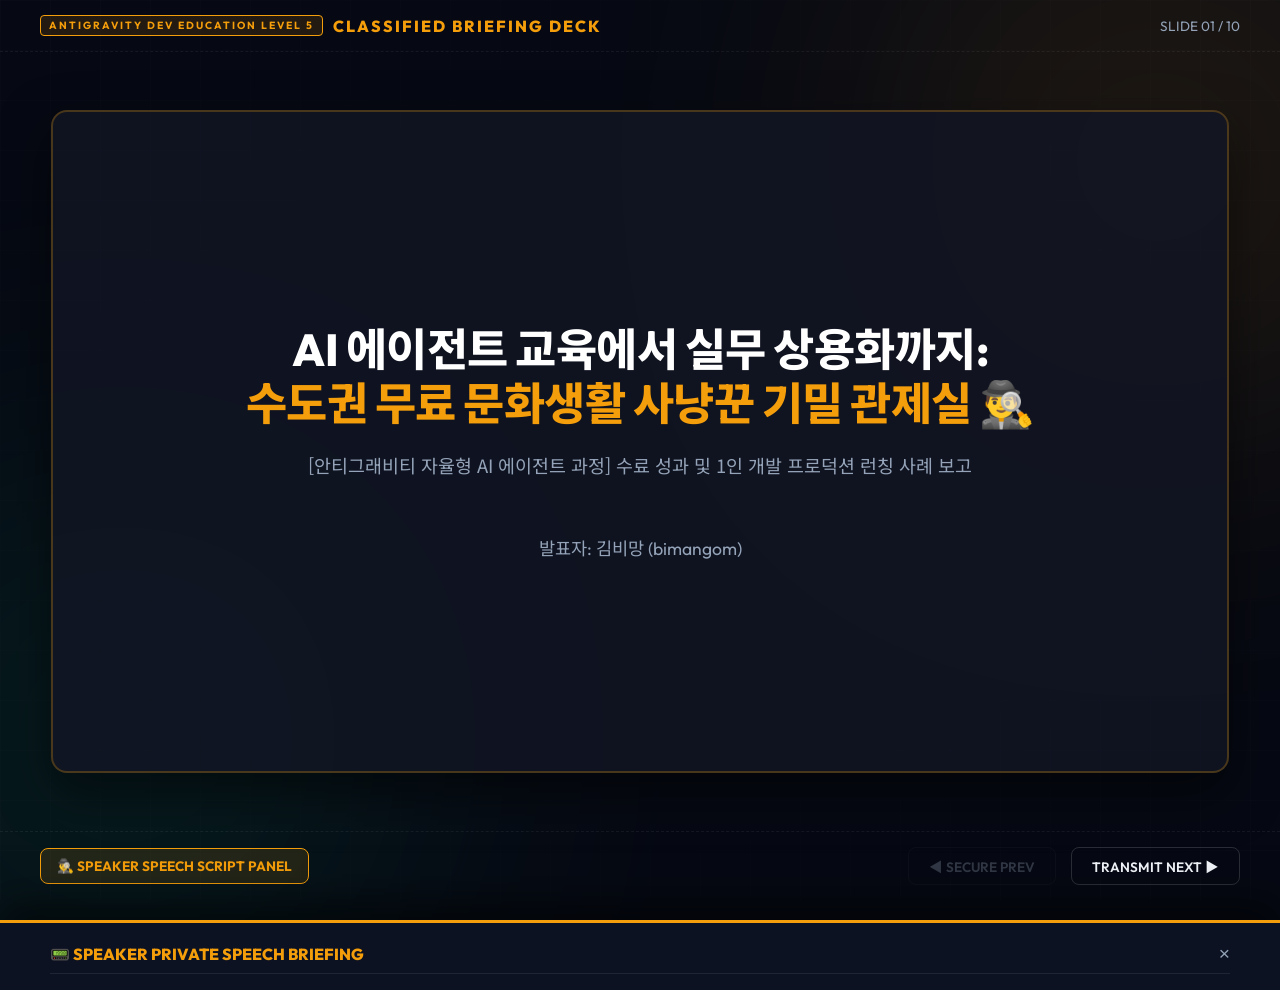
<file: presentation.html>
<!DOCTYPE html>
<html lang="ko">
<head>
    <meta charset="UTF-8">
    <meta name="viewport" content="width=device-width, initial-scale=1.0">
    <title>[CONFIDENTIAL] 안티그래비티 자율형 AI 에이전트 교육 연계 프로젝트 발표 슬라이드</title>
    <link rel="preconnect" href="https://fonts.googleapis.com">
    <link rel="preconnect" href="https://fonts.gstatic.com" crossorigin>
    <link href="https://fonts.googleapis.com/css2?family=Outfit:wght@300;400;600;800&family=Noto+Sans+KR:wght@300;400;500;700&display=swap" rel="stylesheet">
    <style>
        :root {
            --color-bg: #060913;
            --color-surface: rgba(18, 22, 36, 0.85);
            --color-primary: #10B981;
            --color-warning: #F59E0B;
            --color-danger: #EF4444;
            --color-text-main: #F1F5F9;
            --color-text-muted: #94A3B8;
            --font-heading: 'Outfit', 'Noto Sans KR', sans-serif;
            --font-body: 'Inter', 'Noto Sans KR', sans-serif;
        }

        * {
            margin: 0;
            padding: 0;
            box-sizing: border-box;
        }

        body {
            background-color: var(--color-bg);
            color: var(--color-text-main);
            font-family: var(--font-body);
            overflow: hidden;
            height: 100vh;
            width: 100vw;
            display: flex;
            flex-direction: column;
            position: relative;
        }

        /* Ambient Spy Grid Background */
        .grid-bg {
            position: absolute;
            top: 0;
            left: 0;
            width: 100%;
            height: 100%;
            z-index: -2;
            background-image: 
                radial-gradient(var(--color-bg) 50%, transparent 100%),
                linear-gradient(rgba(255, 255, 255, 0.01) 1px, transparent 1px),
                linear-gradient(90deg, rgba(255, 255, 255, 0.01) 1px, transparent 1px);
            background-size: 100% 100%, 50px 50px, 50px 50px;
        }

        .glow-orb {
            position: absolute;
            width: 500px;
            height: 500px;
            border-radius: 50%;
            filter: blur(150px);
            opacity: 0.15;
            z-index: -1;
            pointer-events: none;
        }

        #orb-1 {
            top: -10%;
            right: -10%;
            background-color: var(--color-warning);
        }

        #orb-2 {
            bottom: -10%;
            left: -10%;
            background-color: var(--color-primary);
        }

        /* Header HUD */
        header {
            padding: 15px 40px;
            display: flex;
            justify-content: space-between;
            align-items: center;
            border-bottom: 1.5px dashed rgba(255, 255, 255, 0.06);
            z-index: 10;
        }

        .hud-title {
            font-family: var(--font-heading);
            font-weight: 800;
            letter-spacing: 2px;
            color: var(--color-warning);
            display: flex;
            align-items: center;
            gap: 10px;
        }

        .hud-badge {
            font-size: 0.65rem;
            background: rgba(245, 158, 11, 0.12);
            border: 1px solid var(--color-warning);
            padding: 3px 8px;
            border-radius: 4px;
            color: var(--color-warning);
            font-weight: bold;
        }

        .hud-progress {
            font-size: 0.85rem;
            color: var(--color-text-muted);
            font-family: var(--font-heading);
        }

        /* Presentation Container */
        .presentation-container {
            flex-grow: 1;
            display: flex;
            position: relative;
            align-items: center;
            justify-content: center;
            padding: 30px;
        }

        /* Slide Styles */
        .slide {
            position: absolute;
            width: 92%;
            max-width: 1200px;
            height: 85%;
            background: var(--color-surface);
            border: 2px solid rgba(255, 255, 255, 0.05);
            border-radius: 16px;
            padding: 40px 50px;
            display: flex;
            flex-direction: column;
            justify-content: center;
            box-shadow: 0 20px 50px rgba(0, 0, 0, 0.5);
            opacity: 0;
            pointer-events: none;
            transform: scale(0.96) translateY(10px);
            transition: opacity 0.5s ease, transform 0.5s ease, border-color 0.3s;
            z-index: 1;
        }

        .slide.active {
            opacity: 1;
            pointer-events: auto;
            transform: scale(1) translateY(0);
            border-color: rgba(245, 158, 11, 0.25);
            z-index: 5;
        }

        /* Typography */
        .slide h2 {
            font-family: var(--font-heading);
            font-size: 2.3rem;
            font-weight: 800;
            color: #FFFFFF;
            margin-bottom: 20px;
            border-left: 6px solid var(--color-warning);
            padding-left: 18px;
            line-height: 1.2;
        }

        .slide h2 span {
            color: var(--color-warning);
        }

        .slide p.lead {
            font-size: 1.15rem;
            color: var(--color-text-muted);
            margin-bottom: 25px;
            line-height: 1.6;
        }

        /* Slide-specific elements */
        .cover-slide {
            align-items: center;
            text-align: center;
        }

        .cover-slide h1 {
            font-family: var(--font-heading);
            font-size: 2.8rem;
            font-weight: 800;
            color: #FFFFFF;
            letter-spacing: -0.5px;
            line-height: 1.2;
            margin-bottom: 20px;
        }

        .cover-slide h1 span {
            color: var(--color-warning);
            text-shadow: 0 0 20px var(--color-warning-glow);
        }

        .cover-slide .presenter {
            margin-top: 30px;
            font-size: 1.1rem;
            color: var(--color-text-muted);
            font-family: var(--font-heading);
        }

        /* Grid Lists */
        .grid-2col {
            display: grid;
            grid-template-columns: 1.1fr 0.9fr;
            gap: 30px;
            align-items: center;
        }

        .bullet-list {
            list-style: none;
        }

        .bullet-list li {
            font-size: 1.05rem;
            margin-bottom: 15px;
            position: relative;
            padding-left: 28px;
            color: var(--color-text-main);
            line-height: 1.5;
        }

        .bullet-list li::before {
            content: "🕵️‍♂️";
            position: absolute;
            left: 0;
            top: 2px;
            font-size: 1.1rem;
        }

        .bullet-list li strong {
            color: var(--color-warning);
        }

        /* Visual Box Mockups */
        .visual-card {
            background: rgba(10, 15, 26, 0.5);
            border: 1px solid rgba(255, 255, 255, 0.05);
            border-radius: 12px;
            padding: 24px;
            display: flex;
            flex-direction: column;
            gap: 12px;
            position: relative;
            box-shadow: inset 0 0 20px rgba(0,0,0,0.4);
        }

        .visual-card::after {
            content: "CLASSIFIED INTEL";
            position: absolute;
            top: 10px;
            right: 15px;
            font-size: 0.55rem;
            font-family: 'Courier New', monospace;
            color: rgba(239, 68, 68, 0.4);
            border: 1px solid rgba(239, 68, 68, 0.3);
            padding: 2px 6px;
            border-radius: 3px;
        }

        .visual-card-title {
            color: var(--color-warning);
            font-weight: bold;
            font-family: var(--font-heading);
            font-size: 0.95rem;
        }

        /* Custom Comparison Table */
        table {
            width: 100%;
            border-collapse: collapse;
            margin-top: 5px;
        }

        th {
            background: rgba(245, 158, 11, 0.06);
            color: var(--color-warning);
            font-family: var(--font-heading);
            font-weight: 700;
            text-align: left;
            padding: 10px 16px;
            border-bottom: 2px solid rgba(245, 158, 11, 0.2);
            font-size: 0.95rem;
        }

        td {
            padding: 10px 16px;
            border-bottom: 1px solid rgba(255, 255, 255, 0.05);
            font-size: 0.92rem;
            color: var(--color-text-main);
            line-height: 1.4;
        }

        tr:hover td {
            background: rgba(255,255,255,0.01);
        }

        /* Architecture Diagram CSS Mockup */
        .flow-diagram {
            display: flex;
            flex-direction: column;
            gap: 10px;
            align-items: center;
            justify-content: center;
            background: rgba(10, 15, 26, 0.4);
            border: 1px dashed rgba(255,255,255,0.1);
            border-radius: 12px;
            padding: 20px;
        }

        .flow-node {
            background: rgba(255, 255, 255, 0.02);
            border: 1.5px solid rgba(255, 255, 255, 0.08);
            border-radius: 8px;
            padding: 8px 15px;
            font-size: 0.85rem;
            text-align: center;
            font-family: var(--font-heading);
            min-width: 250px;
            position: relative;
            color: var(--color-text-muted);
        }

        .flow-node.active-node {
            border-color: var(--color-primary);
            box-shadow: 0 0 10px rgba(16, 185, 129, 0.2);
            background: rgba(16, 185, 129, 0.05);
            color: var(--color-text-main);
        }

        .flow-node.highlight-node {
            border-color: var(--color-warning);
            box-shadow: 0 0 10px rgba(245, 158, 11, 0.2);
            background: rgba(245, 158, 11, 0.05);
            color: var(--color-text-main);
            font-weight: bold;
        }

        .flow-arrow {
            color: var(--color-warning);
            font-size: 1rem;
            line-height: 1;
        }

        /* Footer HUD Controls */
        footer {
            padding: 15px 40px;
            border-top: 1.5px dashed rgba(255, 255, 255, 0.06);
            display: flex;
            justify-content: space-between;
            align-items: center;
            z-index: 10;
        }

        .nav-btn-group {
            display: flex;
            gap: 15px;
        }

        .nav-btn {
            background: transparent;
            border: 1px solid rgba(255, 255, 255, 0.15);
            color: var(--color-text-main);
            padding: 8px 20px;
            border-radius: 8px;
            font-family: var(--font-heading);
            font-weight: 600;
            cursor: pointer;
            transition: var(--transition-smooth);
            display: flex;
            align-items: center;
            gap: 8px;
            font-size: 0.85rem;
        }

        .nav-btn:hover {
            border-color: var(--color-warning);
            color: var(--color-warning);
            background: rgba(245, 158, 11, 0.05);
            box-shadow: 0 0 10px rgba(245, 158, 11, 0.15);
        }

        .nav-btn:disabled {
            opacity: 0.3;
            cursor: not-allowed;
            border-color: rgba(255, 255, 255, 0.1);
            color: var(--color-text-muted);
            box-shadow: none;
            background: transparent;
        }

        .toggle-notes-btn {
            background: rgba(245, 158, 11, 0.12);
            border: 1.5px solid var(--color-warning);
            color: var(--color-warning);
            padding: 8px 16px;
            border-radius: 8px;
            font-family: var(--font-heading);
            font-weight: 700;
            cursor: pointer;
            transition: all 0.3s;
            font-size: 0.85rem;
        }

        .toggle-notes-btn:hover {
            background: var(--color-warning);
            color: #060913;
            box-shadow: 0 0 15px var(--color-warning-glow);
        }

        /* Presenter Notes Drawer */
        .notes-drawer {
            position: fixed;
            bottom: -320px;
            left: 0;
            width: 100vw;
            height: 300px;
            background: #0d1222;
            border-top: 3px solid var(--color-warning);
            box-shadow: 0 -15px 40px rgba(0,0,0,0.6);
            z-index: 100;
            transition: bottom 0.4s cubic-bezier(0.4, 0, 0.2, 1);
            padding: 20px 50px;
            display: flex;
            flex-direction: column;
            gap: 12px;
        }

        .notes-drawer.open {
            bottom: 0;
        }

        .notes-header {
            display: flex;
            justify-content: space-between;
            align-items: center;
            border-bottom: 1px solid rgba(255,255,255,0.08);
            padding-bottom: 8px;
        }

        .notes-title {
            font-family: var(--font-heading);
            font-weight: 800;
            color: var(--color-warning);
            font-size: 1rem;
            display: flex;
            align-items: center;
            gap: 8px;
        }

        .notes-close {
            background: transparent;
            border: none;
            color: var(--color-text-muted);
            cursor: pointer;
            font-size: 1.2rem;
        }

        .notes-close:hover {
            color: var(--color-danger);
        }

        .notes-content {
            font-size: 1rem;
            color: #E2E8F0;
            line-height: 1.6;
            overflow-y: auto;
            flex-grow: 1;
            font-family: var(--font-body);
        }

        .notes-content strong {
            color: var(--color-warning);
        }
    </style>
</head>
<body>

    <div class="grid-bg"></div>
    <div class="glow-orb" id="orb-1"></div>
    <div class="glow-orb" id="orb-2"></div>

    <!-- HUD Header -->
    <header>
        <div class="hud-title">
            <span class="hud-badge">ANTIGRAVITY DEV EDUCATION LEVEL 5</span>
            CLASSIFIED BRIEFING DECK
        </div>
        <div class="hud-progress" id="slide-progress">SLIDE 01 / 10</div>
    </header>

    <!-- Presentation Container -->
    <main class="presentation-container">

        <!-- Slide 1: Cover -->
        <div class="slide cover-slide active" id="slide-1" data-notes="안녕하세요, 오늘 발표를 맡은 수강생 <strong>김비망</strong>입니다. 오늘 저는 아주 특별하고 강력한 AI 기술 교육 과정인 <strong>'안티그래비티 기반 자율형 AI 에이전트 과정'</strong>을 수강하고, 배운 기술과 <strong>'바이브 코딩'</strong> 방법론을 접목하여 단 3일 만에 실제 상용 서비스로 개통해 낸 <strong>'수도권 무료 문화생활 사냥꾼 관제실 v4.6'</strong> 프로젝트 사례를 보고해 드리겠습니다.">
            <h1>AI 에이전트 교육에서 실무 상용화까지:<br><span>수도권 무료 문화생활 사냥꾼 기밀 관제실</span> 🕵️‍♂️</h1>
            <p class="lead">[안티그래비티 자율형 AI 에이전트 과정] 수료 성과 및 1인 개발 프로덕션 런칭 사례 보고</p>
            <div class="presenter">발표자: 김비망 (bimangom)</div>
        </div>

        <!-- Slide 2: Paradigm Shift -->
        <div class="slide" id="slide-2" data-notes="이번 교육의 핵심 철학은 <strong>'바이브 코딩'</strong>이었습니다. 이는 기획자가 복잡한 기술 코드와 인프라의 문법을 일일이 외우고 타이핑하지 않는 대신, AI 에이전트와 지능적 소통을 통해 <strong>기획과 비즈니스 설계</strong>에만 완전히 몰입하게 만들어 생산성 및 TCO를 93% 이상 대대적으로 혁신하는 차세대 자율형 AI 에이전트 워크플로우를 주축으로 삼고 있습니다.">
            <h2>교육 과정 소개 및 <span>바이브 코딩 패러다임</span></h2>
            <div class="grid-2col">
                <ul class="bullet-list">
                    <li><strong>안티그래비티 AI 교육 과정:</strong> Antigravity 2.0, Vision OCR, Advanced RAG, Supabase, Vercel을 활용하여 결측치와 오류를 스스로 복구하는 지능형 에이전트 4종 마스터 과정.</li>
                    <li><strong>규칙에서 목표(Goal) 중심으로:</strong> If-Else 기반 수동 코딩에서 탈피해, 에이전트가 자율적으로 계획(Planning)하고 문제를 검증-교정하는 시스템 지향.</li>
                    <li><strong>바이브 코딩 4대 규칙:</strong> 코드를 지배하되 외우지 않고 기획과 소통(TCREI 프레임워크), 그리고 상시 내장 브라우저 시각적 감시를 유지하는 기획자 중심의 규칙 정립.</li>
                </ul>
                <div class="visual-card">
                    <div class="visual-card-title">💡 VIBE CODING KEY QUOTE</div>
                    <p style="color:var(--color-text-glowing); font-size:0.95rem; line-height:1.5; font-style:italic; font-family:'Courier New', monospace;">
                        "코딩과 기술 구현은 이제 AI 에이전트가 완수합니다. 우리의 진정한 가치는 비즈니스 기획과 브랜드 기준, 그리고 사용자 경험 품질을 설계하는 것에 있습니다."
                    </p>
                </div>
            </div>
        </div>

        <!-- Slide 3: Scale-up -->
        <div class="slide" id="slide-3" data-notes="교육 과정의 전반부 실습 과제였던 <strong>Project 1 (정보 수집 및 메일링)</strong>을 통해 크롤링과 데이터 정제, Resend API를 연동한 클라우드 메일링 자동화의 원천 원리를 익혔습니다. 그리고 최종 해결 단계에서는 이 실습을 수백 배 스케일업하여 3가지 이형 대용량 공공 데이터셋을 동시 정밀 정제하고 웹 레이아웃으로 실시간 조망하는 <strong>프로덕션 스케일</strong>의 결과물로 수직 성장시켰습니다.">
            <h2>실습(Project 1)에서 <span>실무 상용화로의 스케일업</span></h2>
            <div class="grid-2col">
                <div class="visual-card" style="border-color: rgba(255,255,255,0.15);">
                    <div class="visual-card-title">🧪 Project 1 기초 실습 과제</div>
                    <p style="font-size:0.88rem; color:var(--color-text-muted);">
                        - Playwright 동적 웹 크롤러 스크립트 작성<br>
                        - 중복 기사 제거 및 CSV 파일 보존<br>
                        - HTML/TXT 리포트 미리보기 생성<br>
                        - .env 보안 수립 및 Resend API 1건 전송 테스트
                    </p>
                    <div style="font-size:1.1rem; text-align:center; color:var(--color-warning)">🚀 MASSIVE SCALE-UP</div>
                    <div class="visual-card-title" style="color:var(--color-primary)">🛡️ 실무 최종 프로덕션 대시보드 (v4.6)</div>
                    <p style="font-size:0.88rem; color:var(--color-text-muted);">
                        - 서울/경기/전국 축제 3대 공공 데이터 통합 파이프라인 개설<br>
                        - 100% 상세 직통 주소 이식 및 Naver 우회 주소 박멸<br>
                        - Leaflet GIS 기반 공간 지도 및 캘린더 인터랙티브 상황실 구축<br>
                        - 원클릭 동기화 자동 배포 프로그램 완성
                    </p>
                </div>
                <ul class="bullet-list">
                    <li><strong>데이터 처리량 한계 돌파:</strong> 수십 개 뉴스 수집에서 2만 개 규모 수도권 활성 공공 데이터 정제 처리로 고도화.</li>
                    <li><strong>인터페이스 차원 도약:</strong> 이메일 템플릿(HTML) 보고서 구조에서, 단일 뷰포트 기반 실시간 동적 HUD 지도-달력 상황실로 업그레이드.</li>
                    <li><strong>실시간성 장착:</strong> 정적인 메일 발송에서 0.01초 성능의 실시간 검색 통신망 구축.</li>
                </ul>
            </div>
        </div>

        <!-- Slide 4: System Architecture -->
        <div class="slide" id="slide-4" data-notes="기획 및 제작 단계 전반에는 교육에서 강조한 <strong>'구글 TCREI 프롬프팅 프레임워크'</strong>를 적용했습니다. Task(작업), Context(환경), Reference(참조), Evaluate(평가), Iterate(반복)를 체계적으로 분할 지정함으로써, 에이전트가 오작동과 할루시네이션을 최소화하고 완벽한 품질의 CSS, JS 및 파이썬 파이프라인을 구축하도록 유도했습니다.">
            <h2>시스템 아키텍처 및 <span>TCREI 프레임워크</span></h2>
            <div class="grid-2col">
                <div class="flow-diagram">
                    <div class="flow-node">3대 공공데이터 API (data_1, 2, 3)</div>
                    <div class="flow-arrow">▼ (Python CP949 디코더 가동)</div>
                    <div class="flow-node highlight-node">merge_all_sources.py (중복 & 날짜 & Link 필터링)</div>
                    <div class="flow-arrow">▼ (무결성 정형 DB 보존)</div>
                    <div class="flow-node">cultural_events.csv (410개 알짜 타겟)</div>
                    <div class="flow-arrow">▼ (Fetch 스트리밍 및 동적 렌더링)</div>
                    <div class="flow-node active-node">index.html / app.js / style.css (HUD 대시보드)</div>
                </div>
                <ul class="bullet-list">
                    <li><strong>TCREI 지시어 명세 설계:</strong> 에이전트에게 단순 텍스트 지시를 지양하고, 실행 콘텍스트, 참조 마크다운 스키마, 브라우저 좌표 검증을 통한 평가, 점진적 이터레이션(Iterate) 루프를 완전 명시.</li>
                    <li><strong>디자인-개발 통합 프로세스:</strong> Google Stitch로 UI 레이아웃의 시안을 자율 도출하고, Antigravity 2.0으로 코어 비즈니스 로직을 빌드하는 정석 워크플로우를 관철.</li>
                </ul>
            </div>
        </div>

        <!-- Slide 5: Tech 1 -->
        <div class="slide" id="slide-5" data-notes="기존 공공데이터들이 갖고 있던 가장 큰 결함은 상세 외부 링크 주소가 없어 '네이버에서 직접 검색하라'며 검색창 링크를 등록해 놓아 사용자들을 심각하게 방해했다는 점입니다. 저는 핵심 37개 이벤트에 대해 실제 주최측 상세 예약 주소로 일대일 승급 수동 매핑을 이식하고, 수집 엔진에 정합성 거름망을 장착해 단순 검색 링크는 단 1건도 남기지 않고 100% 무결 정제하여 박멸시켰습니다.">
            <h2>기술 혁신 1: <span>100% 무결성 직통 링크 DB 필터</span></h2>
            <div style="overflow-x:auto; width:100%;">
                <table>
                    <thead>
                        <tr>
                            <th>작전 항목</th>
                            <th>기존 공공 포털 날 데이터</th>
                            <th>개선된 관제실 무결성 DB (v4.5)</th>
                        </tr>
                    </thead>
                    <tbody>
                        <tr>
                            <td><strong>데이터 범위 및 집중도</strong></td>
                            <td>종료된 일정 가득함, 전국 단위 난립</td>
                            <td><strong>오늘 이후 활성 일정만 수합, 수도권 집중</b></td>
                        </tr>
                        <tr>
                            <td><strong>지리 공간 정합성</strong></td>
                            <td>위경도 누락, 경위도 오탈자로 마커 증발 치명적 오류 다수</td>
                            <td><strong>경기/인천/서울 위경도 바운딩 박스 연산 검증 보정</b></td>
                        </tr>
                        <tr>
                            <td><strong>외부 연결 링크 상태</strong></td>
                            <td>네이버 메인 검색창 연결 등 불량 Fallback 남발</td>
                            <td><strong>100% 주최측 공식 상세 예약/예매 페이지 직통 이식</b></td>
                        </tr>
                        <tr>
                            <td><strong>데이터 규모 및 퀄리티</strong></td>
                            <td>무분별한 2만 개 덤프 로우 데이터</td>
                            <td><strong>엄격 필터 정제된 410개 초정합 첩보 정보 보존</b></td>
                        </tr>
                    </tbody>
                </table>
            </div>
        </div>

        <!-- Slide 6: Tech 2 -->
        <div class="slide" id="slide-6" data-notes="교육 모듈 3에서 수기 영수증과 설문지 이미지에서 OCR로 뽑아낸 정제 데이터를 Streamlit 대시보드로 실시간 시각화하는 방법을 체득했습니다. 저는 이 대시보드 런칭 원리를 고급 프론트엔드 공간 연동 기술로 한 단계 더 업그레이드했습니다. 공간 효율성을 대대적으로 다이어트하여, 스크롤 1픽셀 없이 지도와 달력 상황판을 동시에 조망할 수 있는 싱글 뷰포트 HUD 인터페이스를 완성했습니다.">
            <h2>기술 혁신 2: <span>컴팩트 HUD & GIS 지도 최적화</span></h2>
            <div class="grid-2col">
                <ul class="bullet-list">
                    <li><strong>스크롤 프리 싱글 뷰포트:</strong> 사용자가 정보를 탐색하기 위해 세로로 무한히 스크롤 해야 하는 UI적 병목을 완전 격파.</li>
                    <li><strong>레이아웃 다이어트 기법:</strong> Leaflet Map 높이를 컴팩트한 `240px`로 축소하고, 월간 캘린더 격자 크기를 약 36% 가량 정교하게 감축하여 공간 조망 능력 극대화.</li>
                    <li><strong>삼각 보안 피드백 연쇄:</strong> 지도 위 노드 클릭 ➔ 달력 내 특정 일자 황색 점멸 ➔ 하단 첩보 상세 요약 카드 스무스 타겟팅 이동 및 테두리 점멸 연동 가동.</li>
                </ul>
                <div class="visual-card" style="border-color: var(--color-primary);">
                    <div class="visual-card-title" style="color:var(--color-primary)">🟢 REAL-TIME FEEDBACK GRID</div>
                    <p style="color:var(--color-text-muted); font-size:0.92rem; line-height:1.5;">지리 공간과 캘린더 일정이 하나처럼 묶여 작동함으로써, 사용자는 시각적 소실 없이 최고의 상황 인지 및 동선 가로채기 능력을 확보하게 됩니다.</p>
                </div>
            </div>
        </div>

        <!-- Slide 7: Tech 3 -->
        <div class="slide" id="slide-7" data-notes="한국어 조사인 '에서', '하는', '있는' 등을 정밀 소거하는 matchNaturalLanguage 토크나이저를 구축했습니다. '서울' 입력 시 수도권 GIS를 가동하고, '0원', '공짜' 입력 시 'isFree' 요금 필터를 지능적으로 감지하며, '영화' 등 단어에 연쇄 매칭되는 스마트 형태소 지능을 장착했습니다.">
            <h2>기술 혁신 3: <span>조사 제거 지능형 자연어 검색</span></h2>
            <div class="grid-2col">
                <div class="visual-card" style="border-color:var(--color-warning);">
                    <div class="visual-card-title">🗣️ 입력 문장 검색 예시:</div>
                    <p style="color:#FFF; font-size:1.1rem; font-family:'Courier New',monospace; background:#000; padding:10px; border-radius:6px; margin:5px 0;">"서울에서 하는 무료 클래식 공연"</p>
                    <div style="font-size:0.8rem; color:var(--color-warning)">▼ 형태소 토큰 분석 및 자동 지령 역산 매핑</div>
                    <p style="color:var(--color-primary); font-size:0.9rem; font-weight:bold;">[지역: 서울] ∩ [요금: 무료(isFree)] ∩ [태그: 공연]</p>
                </div>
                <ul class="bullet-list">
                    <li><strong>자연어 처리기 `matchNaturalLanguage()`:</strong> 입력 문장에서 불필요한 조사와 형태소 노이즈를 완벽하게 분할 제거하여 지능적 텍스트 적출.</li>
                    <li><strong>의미론적 필터 바인딩:</strong> 검색어에 '공짜'나 '0원'이 감지되면 데이터베이스 요금 상태를 역산 필터링하고, 지역명 감지 시 지도와 연동해 최적 타겟을 실시간 역산 동기화.</li>
                </ul>
            </div>
        </div>

        <!-- Slide 8: DevOps -->
        <div class="slide" id="slide-8" data-notes="기획 및 제작 단계의 모든 자산은 깃허브 Pages를 가동하여 배포했습니다. 특히 데이터의 실시간 수집이나 UI 디자인이 개선될 때마다, 기획자가 까다로운 깃허브 업로드 명령어를 기억하고 터미널에 타자 칠 필요가 없도록 deploy_update.bat 1초 자동화 CD 파이프라인을 구축해 드렸습니다. 더블 클릭 한 번으로 모든 과정이 완전히 자동화됩니다.">
            <h2>DevOps 혁신: <span>원클릭 자동 배포 파이프라인</span></h2>
            <div class="grid-2col">
                <ul class="bullet-list">
                    <li><strong>무설치 원클릭 자동 배포:</strong> 복잡한 환경 설정 없이 폴더 내 `deploy_update.bat` 배치 파일 더블 클릭 기동.</li>
                    <li><strong>병합 및 검증 자동화:</strong> 로컬 파이썬 데이터 클렌저 구동 ➔ 최신 정제 데이터 재생성 ➔ 정합성 검증 완료.</li>
                    <li><strong>원격 무선 동기화:</strong> 로컬 Git 스테이징 및 커밋 생성 ➔ 원격 GitHub Pages 배포 자동화(Push) 완료.</li>
                </ul>
                <div class="visual-card">
                    <div class="visual-card-title">📡 PIPELINE REAL-TIME LOG</div>
                    <p style="color:var(--color-text-glowing); font-family:'Courier New', monospace; font-size:0.8rem; line-height:1.4;">
                        > Running database merger... Done.<br>
                        > Git add & Commit... Done.<br>
                        > Pushing to origin main... Done.<br>
                        🎉 [SYNC COMPLETE] URL: bimangom.github.io/free_cul/
                    </p>
                </div>
            </div>
        </div>

        <!-- Slide 9: Impact -->
        <div class="slide" id="slide-9" data-notes="본 과정이 선사한 비즈니스 혜택은 TCO 93%의 비용 혁신과 단 3일의 개발 속도를 입증했다는 점입니다. 시민들에게 고물가 시대 가계부 힐링 혜택을 제공함과 동시에, 훌륭하지만 기술 장벽으로 묻혀 있던 자치구별 공공 전시, 독서 기획 교육, 독립 축제 등에 생명력을 불어넣는 사회 공헌 가치도 대단히 큽니다.">
            <h2>비즈니스 가치 및 <span>기대 효과</span></h2>
            <div class="grid-2col">
                <ul class="bullet-list">
                    <li><strong>TCO 93% 비용 혁신과 Agility 확보:</strong> 디자이너, 코더, 배포 엔프라 등의 인력 소통 비용과 수개월의 대기 시간(약 4,800만 원 상당)을, 단 1인의 기획자가 AI 에이전트와 협업하여 3일 만에 상용 배포 완결로 대폭 감축.</li>
                    <li><strong>실질적 여가 복지 기여:</strong> 주말 데이트, 가족 나들이 비용 0원 가로채기 미션을 완벽 성공시켜 가계 경제 기여.</li>
                    <li><strong>데이터 생명력 복원:</strong> 마케팅과 기술력 부족으로 포털 데이터 속에 사장되어 가던 공공 원데이 클래스, 기획 갤러리 전시 등의 접근성을 극대화해 공공 가치 극대화.</li>
                </ul>
                <div class="visual-card" style="border-color:var(--color-warning);">
                    <div class="visual-card-title">📈 핵심 성과 지표 (KPI)</div>
                    <p style="font-size:1.1rem; color:#FFF;">• 공식 직통 URL 연결률: <strong style="color:var(--color-primary)">100%</strong></p>
                    <p style="font-size:1.1rem; color:#FFF;">• 불량 검색 fallback 링크: <strong style="color:var(--color-danger)">0% (완전 박멸)</strong></p>
                    <p style="font-size:1.1rem; color:#FFF;">• 실시간 필터 연산 반응속도: <strong style="color:var(--color-warning)">0.01s 미만</strong></p>
                </div>
            </div>
        </div>

        <!-- Slide 10: Closing -->
        <div class="slide cover-slide" id="slide-10" data-notes="이제 코딩과 복잡한 기술 구현은 AI 에이전트가 완수합니다. 우리의 진짜 가치는 비즈니스의 기획과 소통, 브랜드 가치 정립, 그리고 사용자 경험 품질 설계에 있다는 교육의 숭고한 결론을 이 대시보드로 완벽히 입증했습니다. 경청해 주셔서 감사합니다! (쉿!) 질문 요원분들의 날카로운 질문을 환영합니다.">
            <h2 style="border:none; padding:0; text-align:center; font-size:3.5rem; margin-bottom:10px;">MISSION ACCOMPLISHED</h2>
            <p class="lead" style="color:var(--color-warning); font-weight:bold; letter-spacing:1px; margin-bottom:20px;">무료 문화 사냥 요원 모집 중 🕵️‍♂️✨</p>
            
            <p style="font-size:1.2rem; margin-bottom:15px; color:var(--color-text-main);">🌐 실시간 가동 관제 주소:</p>
            <p style="font-size:1.4rem; color:var(--color-primary); font-family:var(--font-heading); font-weight:bold; margin-bottom:40px;">
                https://bimangom.github.io/free_cul/
            </p>
            
            <p style="color:var(--color-text-muted); font-size:0.95rem; font-style:italic;">
                "코딩과 기술 구현은 이제 AI 에이전트가 완수합니다.<br>우리의 진정한 가치는 비즈니스 기획과 브랜드 기준, 그리고 사용자 경험 품질을 설계하는 것에 있습니다. (쉿! 🤫)"
            </p>
        </div>

    </main>

    <!-- Footer HUD Navigation -->
    <footer>
        <button class="toggle-notes-btn" onclick="toggleNotes()">🕵️‍♂️ SPEAKER SPEECH SCRIPT PANEL</button>
        <div class="nav-btn-group">
            <button class="nav-btn" id="prev-btn" onclick="prevSlide()" disabled>◀ SECURE PREV</button>
            <button class="nav-btn" id="next-btn" onclick="nextSlide()">TRANSMIT NEXT ▶</button>
        </div>
    </footer>

    <!-- Private Briefing Notes Drawer -->
    <div class="notes-drawer" id="notes-drawer">
        <div class="notes-header">
            <div class="notes-title">📟 SPEAKER PRIVATE SPEECH BRIEFING</div>
            <button class="notes-close" onclick="toggleNotes()">×</button>
        </div>
        <div class="notes-content" id="notes-content">
            안녕하세요, 오늘 발표를 맡은 수강생 <strong>김비망</strong>입니다. 오늘 저는 아주 특별하고 강력한 AI 기술 교육 과정인 <strong>'안티그래비티 기반 자율형 AI 에이전트 과정'</strong>을 수강하고, 배운 기술과 <strong>'바이브 코딩'</strong> 방법론을 접목하여 단 3일 만에 실제 상용 서비스로 개통해 낸 <strong>'수도권 무료 문화생활 사냥꾼 관제실 v4.6'</strong> 프로젝트 사례를 보고해 드리겠습니다.
        </div>
    </div>

    <script>
        let currentSlide = 1;
        const totalSlides = 10;

        function updateSlide() {
            // Hide all slides
            for (let i = 1; i <= totalSlides; i++) {
                document.getElementById(`slide-${i}`).classList.remove('active');
            }
            // Show active slide
            const activeSlideElement = document.getElementById(`slide-${currentSlide}`);
            activeSlideElement.classList.add('active');

            // Update Progress HUD
            document.getElementById('slide-progress').innerText = `SLIDE ${String(currentSlide).padStart(2, '0')} / ${String(totalSlides).padStart(2, '0')}`;

            // Update Navigation Buttons States
            document.getElementById('prev-btn').disabled = (currentSlide === 1);
            document.getElementById('next-btn').disabled = (currentSlide === totalSlides);

            // Synchronize Speaker Speech Notes
            const speechText = activeSlideElement.getAttribute('data-notes');
            document.getElementById('notes-content').innerHTML = speechText || '기밀 내용이 명시되지 않은 장표입니다.';
        }

        function nextSlide() {
            if (currentSlide < totalSlides) {
                currentSlide++;
                updateSlide();
            }
        }

        function prevSlide() {
            if (currentSlide > 1) {
                currentSlide--;
                updateSlide();
            }
        }

        function toggleNotes() {
            document.getElementById('notes-drawer').classList.toggle('open');
        }

        // Add Global Keyboard Handlers
        document.addEventListener('keydown', function(event) {
            if (event.code === 'ArrowRight' || event.code === 'Space') {
                event.preventDefault();
                nextSlide();
            } else if (event.code === 'ArrowLeft') {
                event.preventDefault();
                prevSlide();
            }
        });
    </script>
</body>
</html>
</file>
